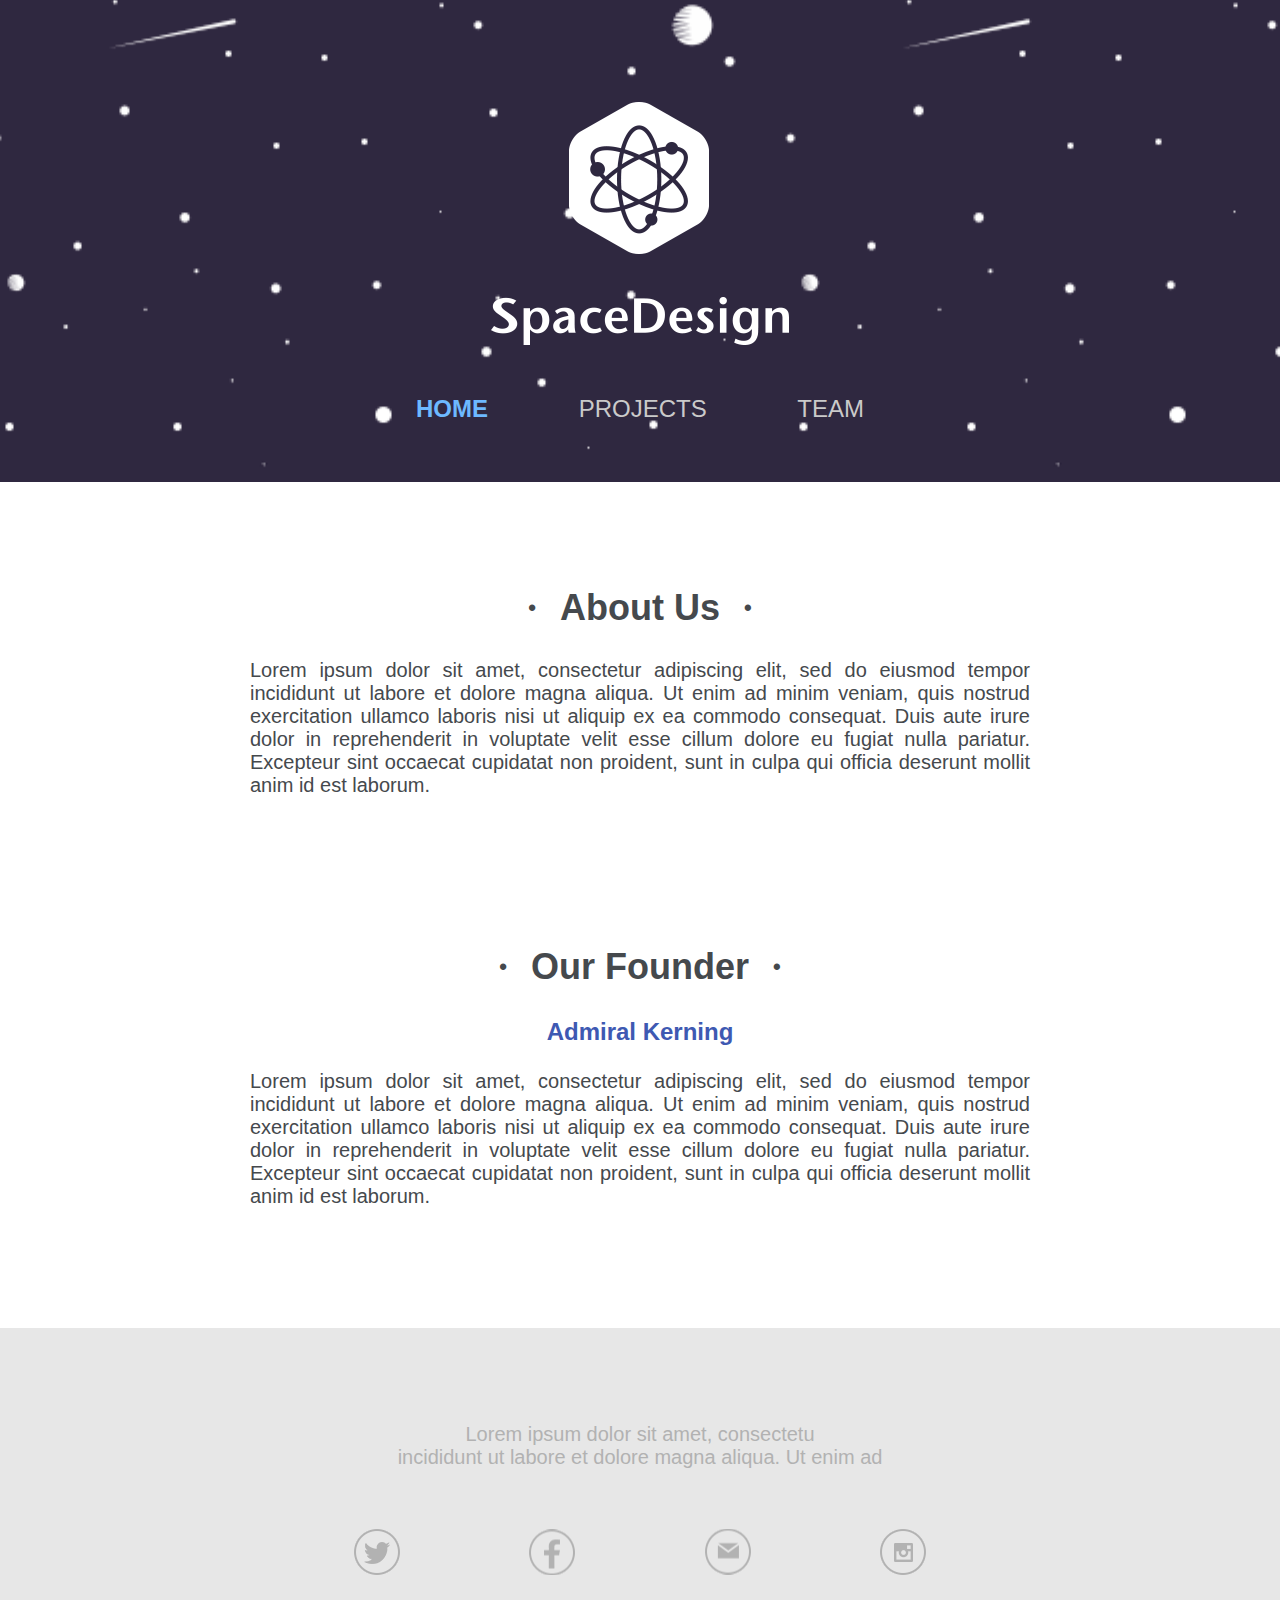
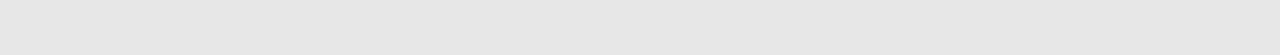
<file: index.html>
<!DOCTYPE html>
<html>
<head>
	<title>Space Design | Home</title>
	<link rel="stylesheet" type="text/css" href="styles/main.css">
</head>
<body>
	<header>
		<h1>
			<a href="index.html">SpaceDesign</a>
		</h1>
		<nav>
			<ul>
				<li>
					<a href="index.html" class="active">HOME</a>
				</li>
				<li>
					<a href="project.html">PROJECTS</a>
				</li>
				<li>
					<a href="team.html">TEAM</a>
				</li>
			</ul>
		</nav>
	</header>
	<main>
		<div class="container">
			<article class="about">
				<h2>About Us</h2>
				<p>Lorem ipsum dolor sit amet, consectetur adipiscing elit, sed do eiusmod tempor incididunt ut labore et dolore magna aliqua. Ut enim ad minim veniam, quis nostrud exercitation ullamco laboris nisi ut aliquip ex ea commodo consequat. Duis aute irure dolor in reprehenderit in voluptate velit esse cillum dolore eu fugiat nulla pariatur. Excepteur sint occaecat cupidatat non proident, sunt in culpa qui officia deserunt mollit anim id est laborum.</p>
			</article>
			<article class="founder">
				<h2>Our Founder</h2>
				<h3>Admiral Kerning</h3>
				<p>Lorem ipsum dolor sit amet, consectetur adipiscing elit, sed do eiusmod tempor incididunt ut labore et dolore magna aliqua. Ut enim ad minim veniam, quis nostrud exercitation ullamco laboris nisi ut aliquip ex ea commodo consequat. Duis aute irure dolor in reprehenderit in voluptate velit esse cillum dolore eu fugiat nulla pariatur. Excepteur sint occaecat cupidatat non proident, sunt in culpa qui officia deserunt mollit anim id est laborum.</p>
			</article>
		</div>
	</main>
	<footer>
		<p>Lorem ipsum dolor sit amet, consectetu <br>
incididunt ut labore et dolore magna aliqua. Ut enim ad</p>
		<ul class="social-links">
			<li class="twitter">
				<a href="#"></a>
			</li>
			<li class="facebook">
				<a href="#"></a>
			</li>
			<li class="email">
				<a href="#"></a>
			</li>
			<li class="instagram">
				<a href="#"></a>
			</li>
		</ul>
	</footer>
</body>
</html>
</file>
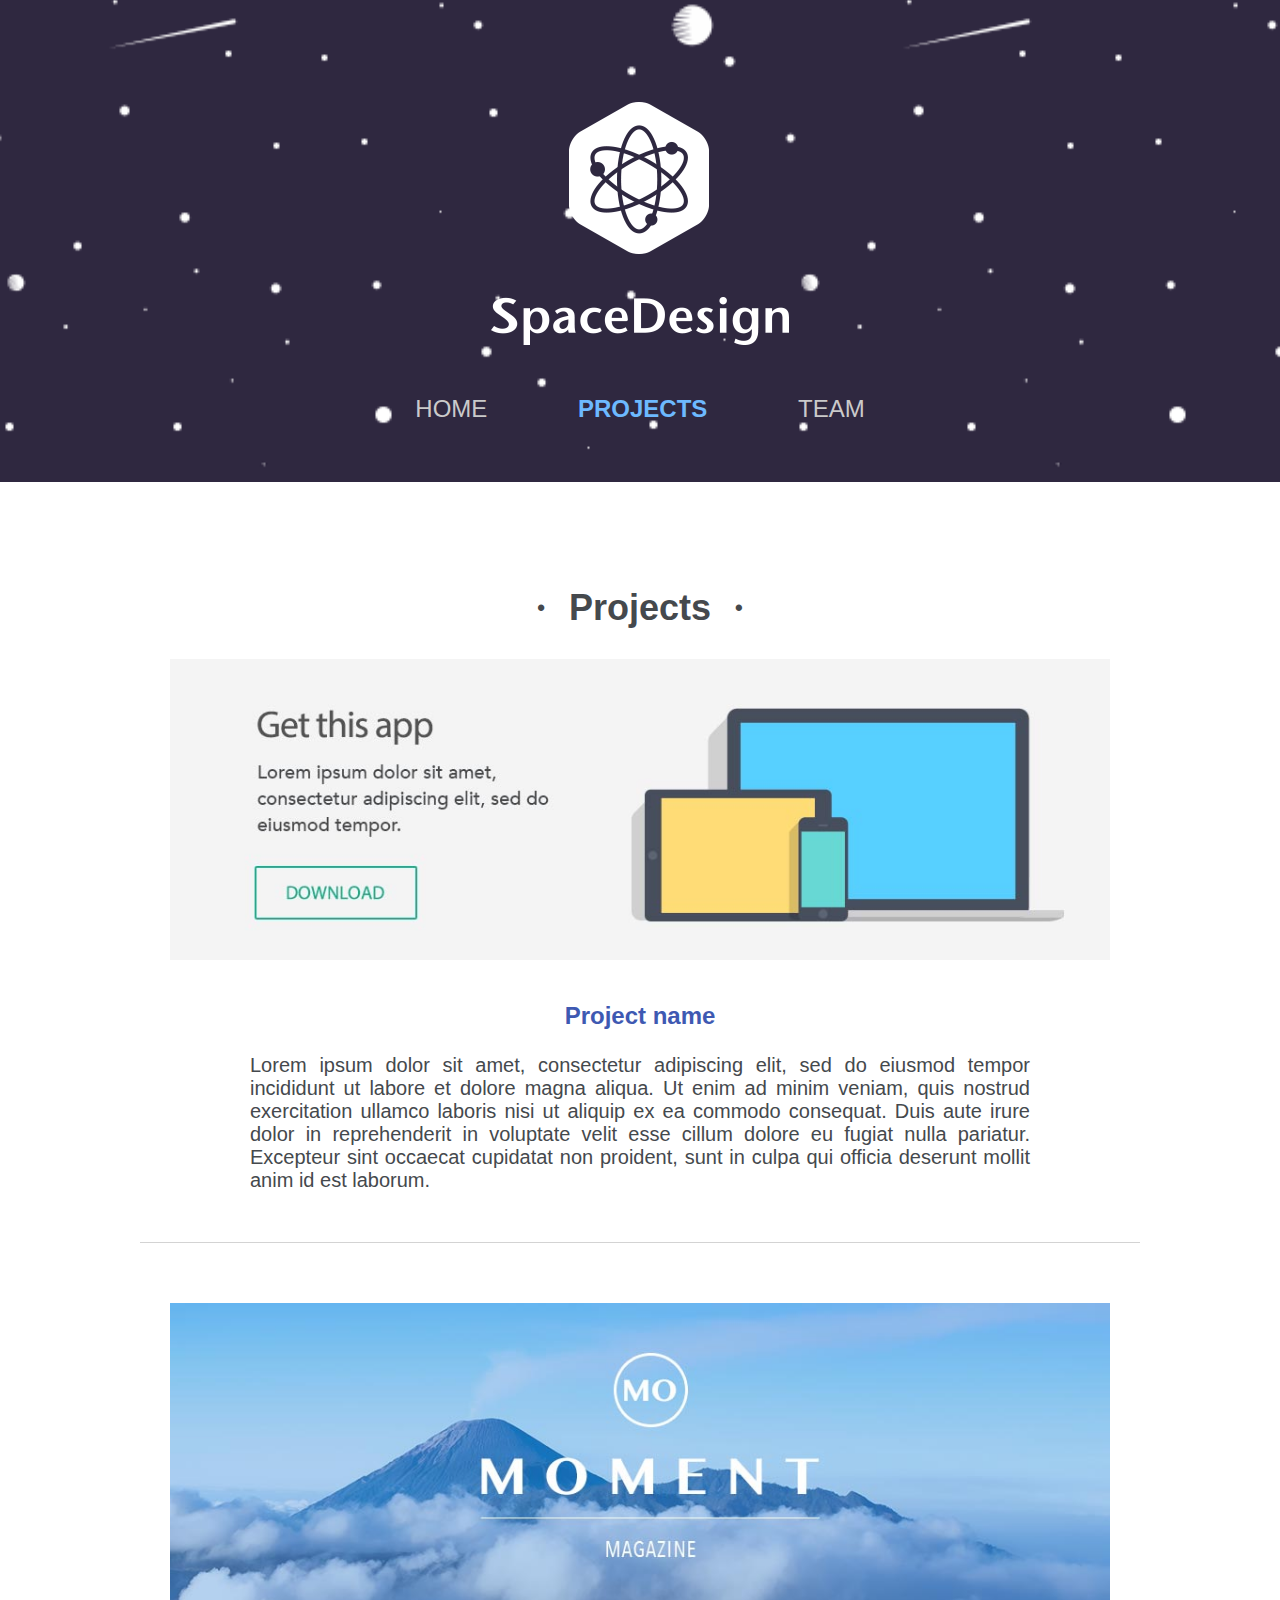
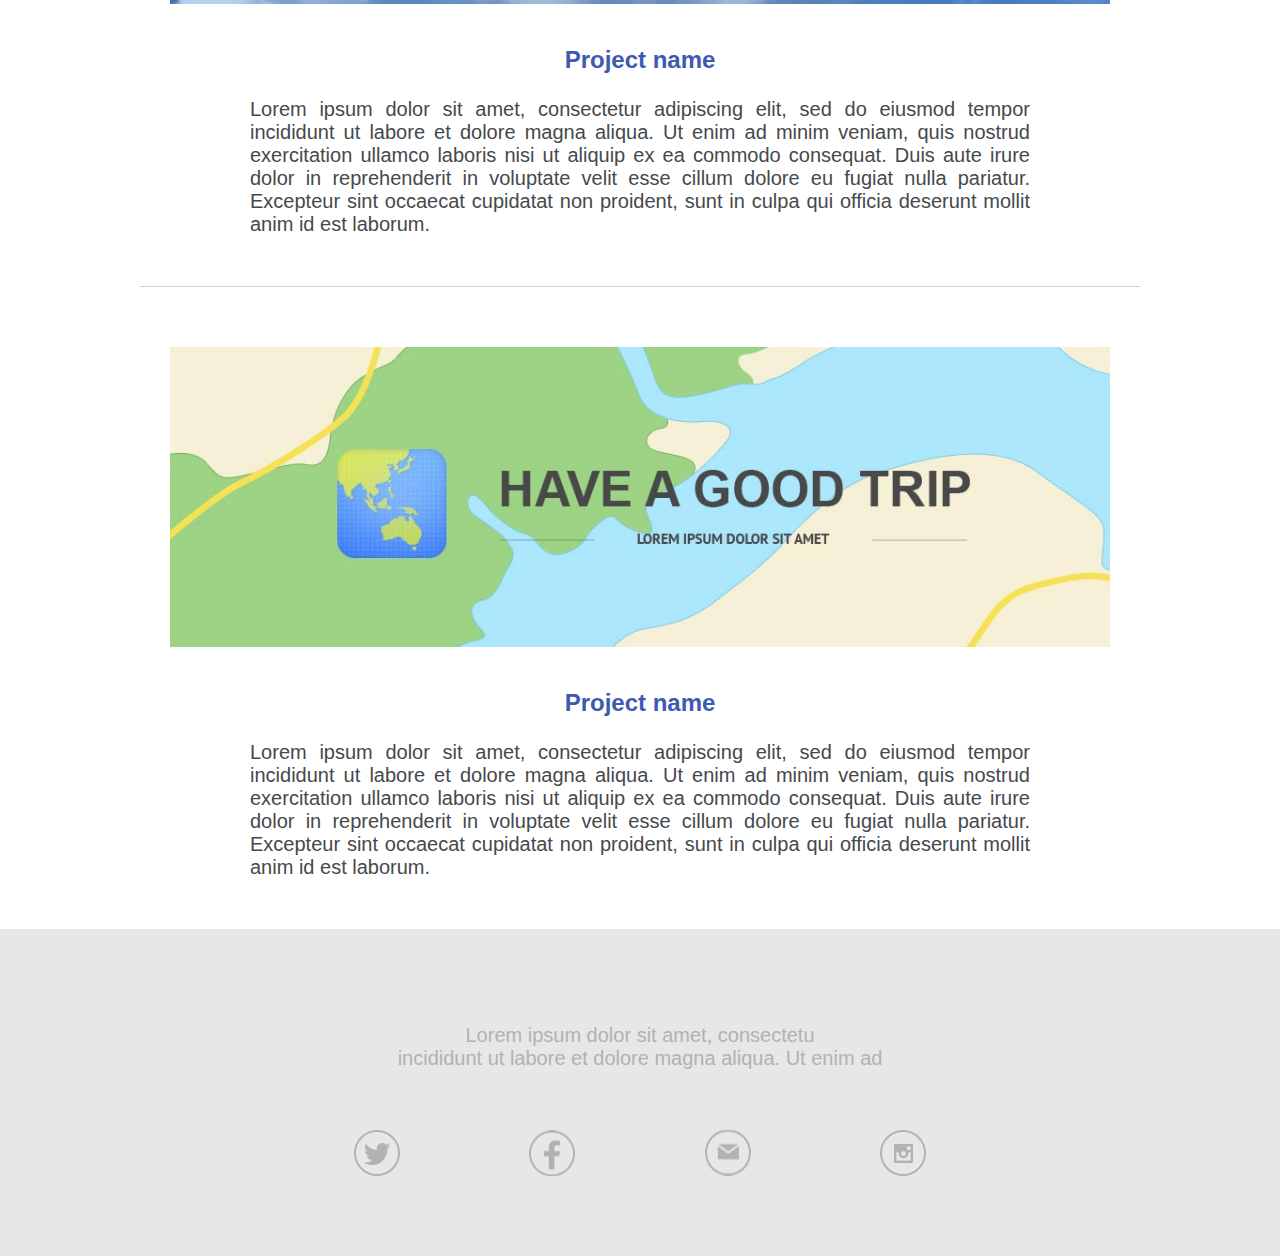
<file: project.html>
<!DOCTYPE html>
<html>
<head>
	<title>Space Design | Home</title>
	<link rel="stylesheet" type="text/css" href="styles/project.css">
</head>
<body>
	<header>
		<h1>
			<a href="index.html">SpaceDesign</a>
		</h1>
		<nav>
			<ul>
				<li>
					<a href="index.html">HOME</a>
				</li>
				<li>
					<a href="projects.html" class="active">PROJECTS</a>
				</li>
				<li>
					<a href="team.html">TEAM</a>
				</li>
			</ul>
		</nav>
	</header>
	<main>
		<div class="container">
				<article>
					<h2>Projects</h2>
					<figure>
						<img src="images/img_project_app.jpg" class="projects">
					</figure>
					<h3>Project name</h3>
					<p>Lorem ipsum dolor sit amet, consectetur adipiscing elit, sed do eiusmod tempor incididunt ut labore et dolore magna aliqua. Ut enim ad minim veniam, quis nostrud exercitation ullamco laboris nisi ut aliquip ex ea commodo consequat. Duis aute irure dolor in reprehenderit in voluptate velit esse cillum dolore eu fugiat nulla pariatur. Excepteur sint occaecat cupidatat non proident, sunt in culpa qui officia deserunt mollit anim id est laborum.</p>
				</article>
				<article class="moment">
					<figure>
						<img src="images/img_project_moment.jpg" class="projects">
					</figure>
					<h3>Project name</h3>
					<p>Lorem ipsum dolor sit amet, consectetur adipiscing elit, sed do eiusmod tempor incididunt ut labore et dolore magna aliqua. Ut enim ad minim veniam, quis nostrud exercitation ullamco laboris nisi ut aliquip ex ea commodo consequat. Duis aute irure dolor in reprehenderit in voluptate velit esse cillum dolore eu fugiat nulla pariatur. Excepteur sint occaecat cupidatat non proident, sunt in culpa qui officia deserunt mollit anim id est laborum.</p>
				</article>
				<article class="map">
					<figure>
						<img src="images/img_project_map.jpg" class="projects">
					</figure>
					<h3>Project name</h3>
					<p>Lorem ipsum dolor sit amet, consectetur adipiscing elit, sed do eiusmod tempor incididunt ut labore et dolore magna aliqua. Ut enim ad minim veniam, quis nostrud exercitation ullamco laboris nisi ut aliquip ex ea commodo consequat. Duis aute irure dolor in reprehenderit in voluptate velit esse cillum dolore eu fugiat nulla pariatur. Excepteur sint occaecat cupidatat non proident, sunt in culpa qui officia deserunt mollit anim id est laborum.</p>
				</article>
		</div>
	</main>
	<footer>
		<p>Lorem ipsum dolor sit amet, consectetu <br>
incididunt ut labore et dolore magna aliqua. Ut enim ad</p>
		<ul class="social-links">
			<li class="twitter">
				<a href="#"></a>
			</li>
			<li class="facebook">
				<a href="#"></a>
			</li>
			<li class="email">
				<a href="#"></a>
			</li>
			<li class="instagram">
				<a href="#"></a>
			</li>
		</ul>
	</footer>
</body>
</html>
</file>
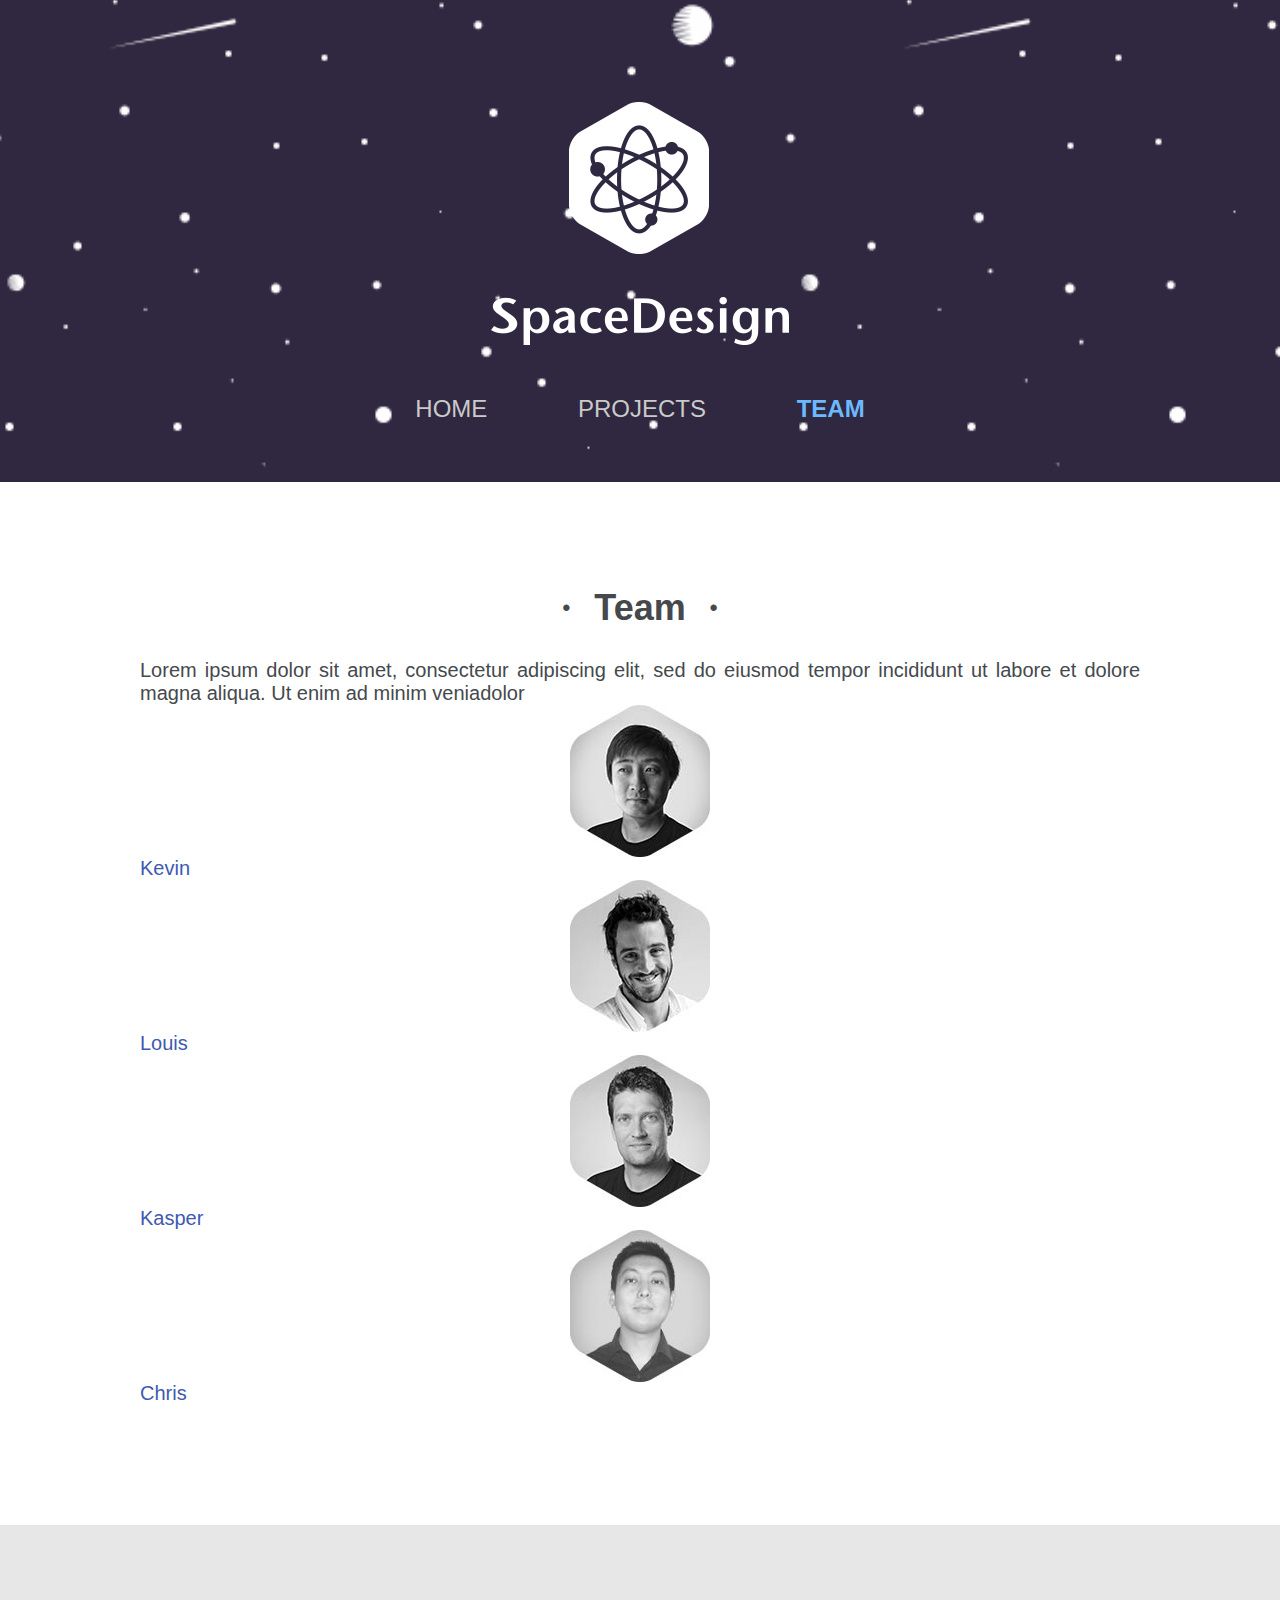
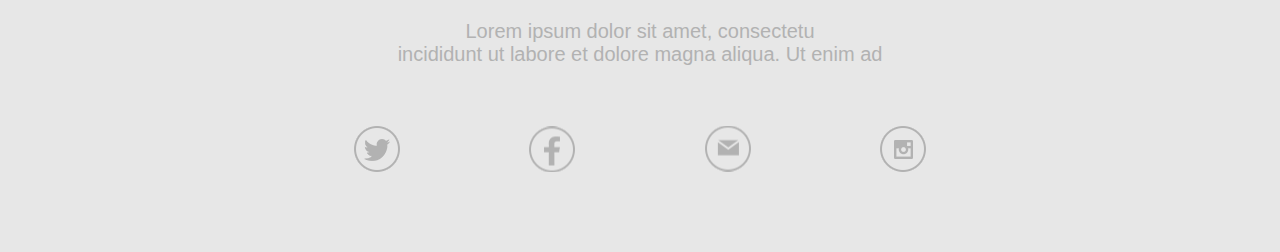
<file: team.html>
<!DOCTYPE html>
<html>
<head>
	<title>Space Design | Home</title>
	<link rel="stylesheet" type="text/css" href="styles/team.css">
</head>
<body>
	<header>
		<h1>
			<a href="index.html">SpaceDesign</a>
		</h1>
		<nav>
			<ul>
				<li>
					<a href="index.html">HOME</a>
				</li>
				<li>
					<a href="project.html">PROJECTS</a>
				</li>
				<li>
					<a href="team.html" class="active">TEAM</a>
				</li>
			</ul>
		</nav>
	</header>
	<main>
		<div class="container team-container">
			<article>
				<h2>Team</h2>
				<p>Lorem ipsum dolor sit amet, consectetur adipiscing elit, sed do eiusmod tempor incididunt ut labore et dolore magna aliqua. Ut enim ad minim veniadolor</p>
			<ul>
				<li>
					<a href="#">
						<img src="images/img_kevin.jpg">
						Kevin
					</a>
				</li>
				<li>
					<a href="#">
						<img src="images/img_louis.jpg">
						Louis
					</a>
				</li>
				<li>
					<a href="#">
						<img src="images/img_kasper.jpg">
						Kasper
					</a>
				</li>
				<li>
					<a href="#">
						<img src="images/img_chris.jpg">
						Chris
					</a>
				</li>
			</ul>
			</article>
		</div>
	</main>
	<footer>
		<p>Lorem ipsum dolor sit amet, consectetu <br>
incididunt ut labore et dolore magna aliqua. Ut enim ad</p>
		<ul class="social-links">
			<li class="twitter">
				<a href="#"></a>
			</li>
			<li class="facebook">
				<a href="#"></a>
			</li>
			<li class="email">
				<a href="#"></a>
			</li>
			<li class="instagram">
				<a href="#"></a>
			</li>
		</ul>
	</footer>
</body>
</html>
</file>
<file: styles/project.css>
@import url("main.css");

.projects {
	width: 100%;
}

main {
	padding: 0;
}

article {
	border-bottom: 1px solid lightgray;
	box-sizing: border-box;
	padding: 0 30px;
}

article:last-child {
	border-bottom: none;
}

.container {
	max-width: 1000px;
}

@media screen and (max-width: 480px) {
	figure {
		margin-bottom: 36px;
	}

	.moment,
	.map {
		padding-top: 60px;
	}

	.container article {
		padding-bottom: 50px;
	}
}

@media screen and (min-width: 481px) {
	article {
		margin-bottom: 60px;
	}

	article:last-child {
		margin-bottom: 0;
	}
	figure {
		margin-bottom: 37px;
	}
}

@media screen and (min-width: 481px) and (max-width: 768px) {
	main {
		padding-top: 70px;
	}

	article p {
		padding-bottom: 50px;
	}
}

@media screen and (min-width: 769px) {
	figure {
		margin-bottom: 37px;
	}

	main {
		padding: 105px 0 0 0;
	}

	article p {
		padding: 0 80px 50px;	
	}
}
</file>
<file: styles/team.css>
@import url("main.css");

a {
	text-decoration: none;
	color: #3e59b2;
}

.team-container {
	max-width: 1000px;
}

.team-container li img {
	display: block;
	margin: 0 auto;
	padding: 0;
}

@media screen and (max-width: 480px) {
	main {
		padding: 0;
	}

	article p {
		padding: 0 30px;
	}

	.team-container ul {
		padding: 56px 0 0 0;
	}

	.team-container li {
		font-size: 24px;
		padding-bottom: 30px;
		width: 48%;
		text-align: center;
		display: inline-block;
	}
}
</file>
<file: styles/main.css>
@import url("whitespace-reset.css");

body {
	background: #2f2840 url("../images/bg_body.gif") 50% 0 repeat;
	font: normal 20px "Avenir", Helvetica, Arial, sans-serif;
	margin: 0;
	color: #45494d;
}

header h1 a {
	background: transparent url("../images/logo.png") 0 0 no-repeat;
}

.active {
	font-weight: bold;
	color: #6db9ff;
}

main {
	background: #ffffff;
}

.container {
	max-width: 780px;
	margin: 0 auto;
}

main article {
	text-align: justify;
}

ul {
	list-style: none;
}

nav ul li a {
	color: #cacaca;
	text-decoration: none;
}

main .container h2 {
	text-align: center;
}

main .container h2:before,
main .container h2:after {
	content: "\2022";
	padding: 0 24px;
	font-size: 22px;
	display: inline-block;
}

h3 {
	color: #3e59b2;
	text-align: center;
	font-size: 22px;
}

footer {
	background: #e7e7e7;
	color: #b2b2b2;
	text-align: center;
}

.social-links li {
	display: inline-block;
	padding: 0 18px;
}

.social-links li a {
	display: inline-block;
	width: 46px;
	height: 46px;
	background: transparent url("../images/icons_social-media.png") 0 0 no-repeat;
}

.social-links li.facebook a{
	background-position: 0 33%; 
}

.social-links li.email a{
	background-position: 0 67%; 
}

.social-links li.instagram a{
	background-position: 0 100%; 
}

@media screen and (max-width: 480px) {

body {
	font-size: 16px;
}

header {
	padding: 15px 0px 15px 0;
	box-sizing: border-box;
}

nav {
	text-align: right;
	padding-right: 20px;
}

nav ul li {
	padding: 5px 0;
}

nav ul li a {
	font-size: 16px;
}

header h1 {
	padding-top: 20px;
	float: left;
}

header h1 a {
	display: inline-block;
	text-indent: 65px;
	padding: 10px;
	box-sizing: border-box;
	background-size: 90px auto;
	font-size: 22px;
	color: #fff;
	text-decoration: none;
}


main {
	padding: 0 40px 31px;
	clear: both;
}

main article {
	padding-bottom: 26px;
}

main .container h2 {
	padding: 62px 0 21px;
	font-size: 26px;
}

.founder {
	padding-bottom: 35px;
}

main .founder h2, h3 {
	padding-bottom: 22px;
}

footer {
	padding: 36px 0 20px;
}

footer p {
	margin-bottom: 56px;
}
}

@media screen and (min-width: 481px) and (max-width: 768px) {
	header {
		padding: 72px 0 24px;
	}

	header h1 {
		text-align: center;
		margin-bottom: 30px;
	}

	header h1 a {
		background-size: cover;
		width: 223px;
		height: 182px;
		display: block;
		content: "";
		margin: 0 auto;
		text-indent: -9000px;
	}
	nav {
		font-size: 24px;
		text-align: center;
	}
	nav ul li {
		display: inline-block;
		padding: 0 42px;
	}

	main {
		padding: 70px 40px;
	}

	main .container h2:before,
	main .container h2:after {
		vertical-align: 5px;
	}

	main h2 {
		font-size: 36px;
		margin-bottom: 30px;
	}

	.about {
		margin-bottom: 99px;
	}

	main h3 {
		font-size: 24px;
		padding-bottom: 24px;
	}

	footer {
		padding: 55px 0 35px;
	}

	footer p {
		margin-bottom: 60px;
	}

	.social-links li {
		padding: 0 32px;
	}
}

@media screen and (min-width: 769px) {
	header {
		padding: 102px 0 0 0;
	}
	header h1 {
		padding-bottom: 50px;
	}

	header h1 a {
		background-size: cover;
		width: 298px;
		height: 243px;
		display: block;
		content: "";
		margin: 0 auto;
		text-indent: -9000px;
	}

	nav {
		font-size: 24px;
		text-align: center;
		padding-bottom: 59px;
	}
	nav ul li {
		display: inline-block;
		padding: 0 42px;
	}
	main {
		padding: 105px 110px 120px;
	}

	main .container h2:before,
	main .container h2:after {
		vertical-align: 5px;
	}

	main h2 {
		font-size: 36px;
		margin-bottom: 30px;
	}

	.about {
		margin-bottom: 149px;
	}

	main h3 {
		font-size: 24px;
		padding-bottom: 24px;
	}

	footer {
		padding: 95px 0 75px 0;
	}

	footer p {
		padding-bottom: 60px;
	}

	.social-links li {
		display: inline-block;
		padding: 0 62px;
	}
}
</file>
